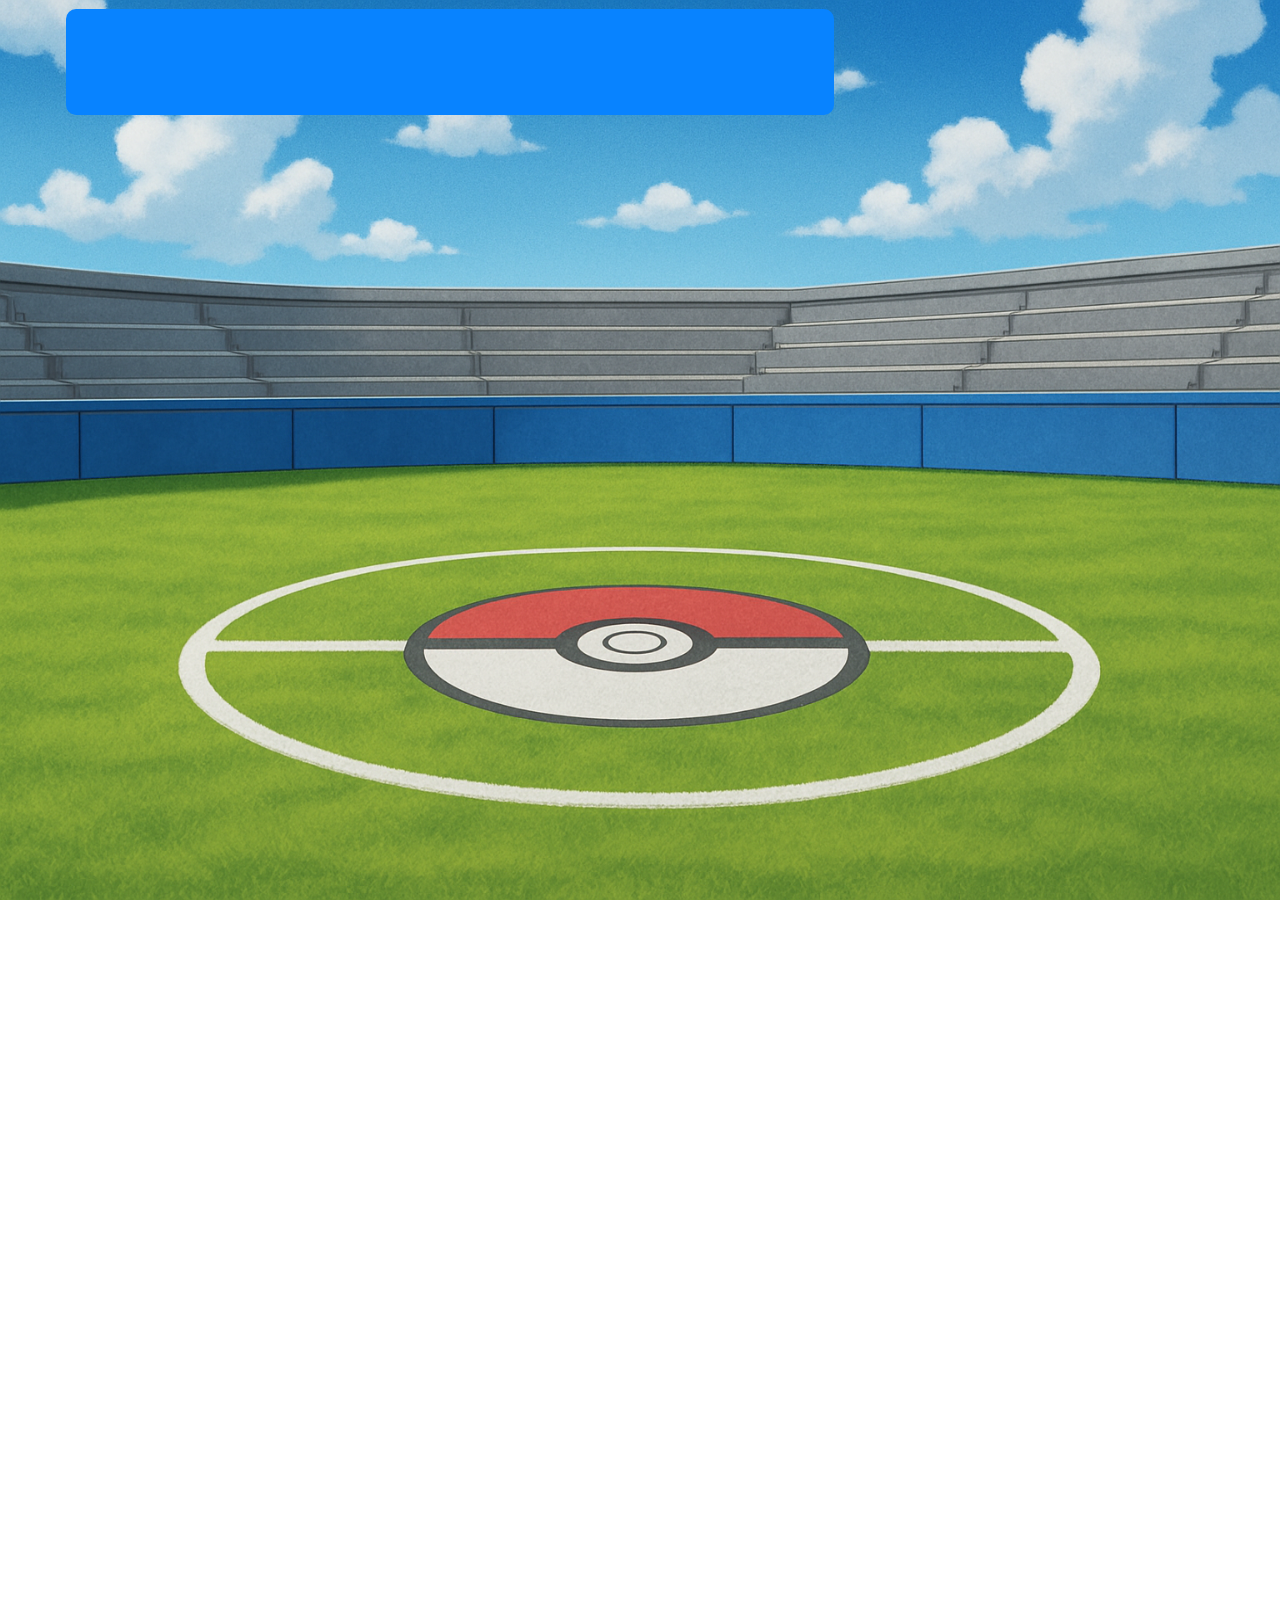
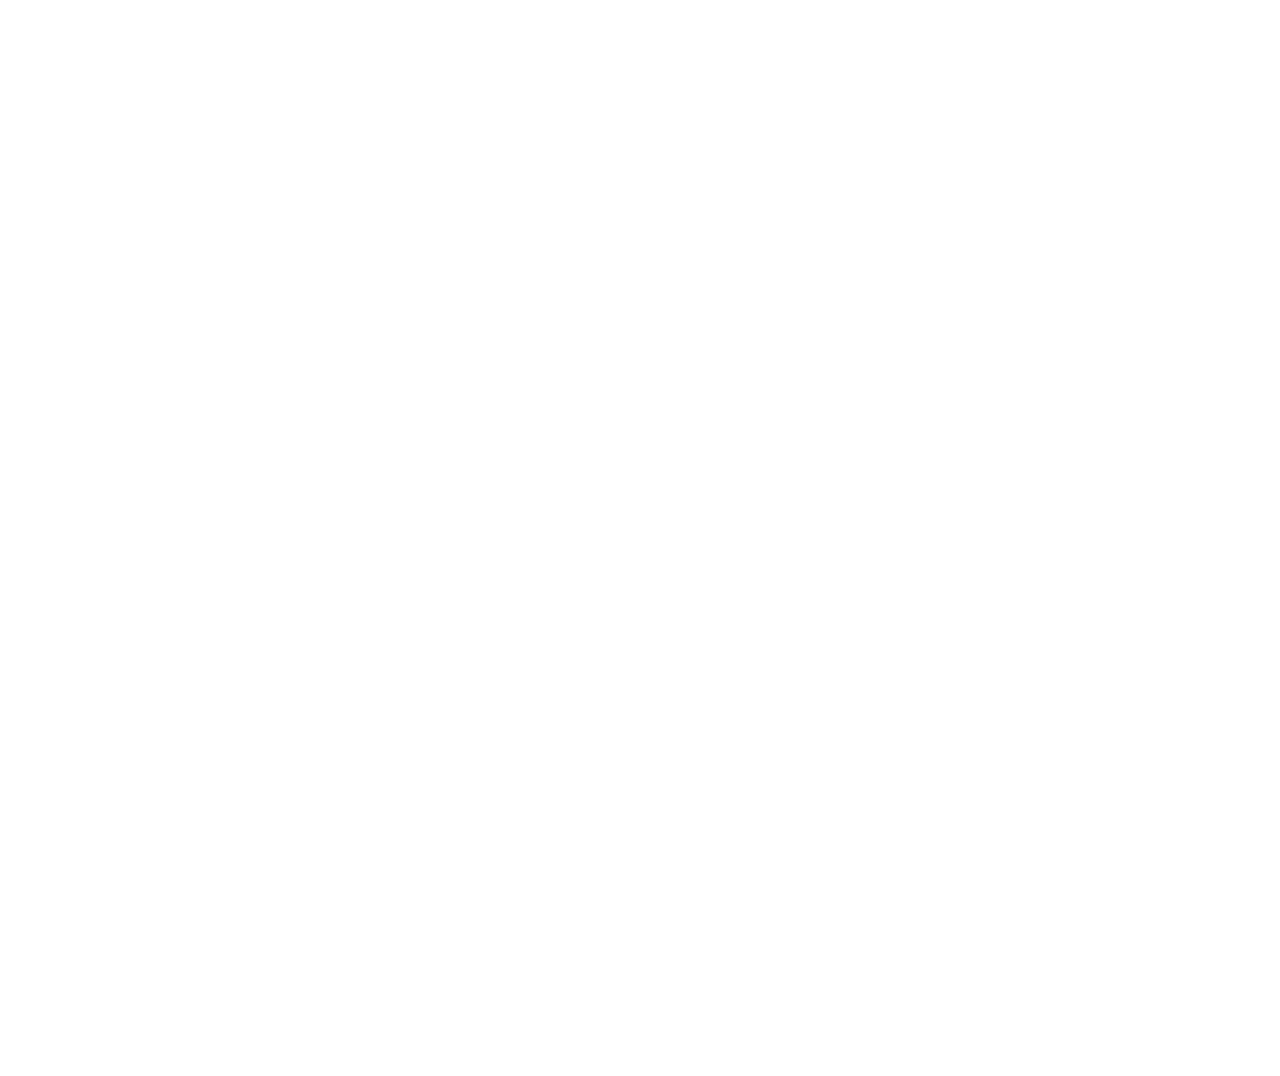
<file: battle.html>
<!DOCTYPE html>
<html lang="en">
<head>
    <meta charset="UTF-8">
    <meta name="viewport" content="width=device-width, initial-scale=1.0">
    <title>BattleGround</title>
    <link rel="stylesheet" href="battle.css">
</head>
<body>
    <audio src="/audiofile/battle.mp3" type="audio/mpeg" autoplay loop></audio>
    <div class="player1"></div>
    <div class="main_ground">
        <div class="p1"></div>
        <div class="p2"></div>
        <div class="textarea"></div>
    </div>
    <!-- <textarea></textarea> -->
    <div class="player2"></div>
</body>
<script src="battle.js" type="module"></script>
</html>
</file>
<file: battle.css>
body{
      background-image: url("/pokeballfile/battle_ground.png");
      background-size: 100vw 100vh;
      background-repeat: no-repeat;
      overflow-x: hidden;
      overflow-y: hidden;
}

#body {

  background-repeat: no-repeat;
  display: flex;
  flex-direction: row;
  justify-content: center;
  font-family: 'Pixelify Sans' , sans-serif;
}
audio {
  display: none;
}

.textarea {
  position:absolute;
  background-color: rgb(8, 131, 255);
  z-index: 1;
  background-size: 100% 100%;
  color: #F1F1EC;
  overflow: auto;
  padding-top: 1rem;
  top: 1vh;
  height: 10%;
  width: 60%;
  position: absolute;
  margin: auto;
  margin-bottom: 10rem;
  border-radius: 0.625rem;
}
div {
  cursor: pointer;
}
.player1 {
  width: 15%;
  display: flex;
  flex-direction: column;
  align-items: space-around;
  justify-content: space-around;
  row-gap: 2vh;
  height: 90vh;
}
.main_ground {
  margin-top: 10vh;
  display: flex;
  flex-direction: row;
  text-align: center;
  justify-content: space-around;
  align-items: center;
  width: 70%;
}
.player2 {
  width: 15%;
  display: flex;
  flex-direction: column;
  align-items: space-around;
  justify-content: space-around;
  row-gap: 2vh;
  height: 90vh;
}

.p1 {
  display: flex;
  flex-direction: column;
  align-items: center;
  padding: 0;
  height: 70vh;
  margin-top : 20rem;
}
.p1 img{
  height: 10vh;
  padding-bottom:3rem;
}

.p2 {
  display: flex;
  flex-direction: column;
  align-items: center;
  padding: 0;
  height: 70vh;
  margin-top : 20rem;
}

.p2 img{
  height: 10vh;
  padding-bottom:3rem;
}

.player1 div {
  position:relative;
  background-image: url("/pokeballfile/closed_pokeball.png");
  background-repeat: no-repeat;
  background-size: contain;
  background-position: center;
  height: 10vh;
  width: auto;
  display: flex;
  flex-direction: column;
  justify-content: center;
  align-items: center;
  text-align: center;
  scale : 1;
  margin : 0;
  padding : 0;
}
.player1 div p{
  position:absolute;
  top:100%;
  
}
.player2 div {
  position:relative;
  background-image: url("/pokeballfile/closed_pokeball.png");
  background-repeat: no-repeat;
  background-size: contain;
  background-position: center;
  height: 10vh;
  width: auto;
  display: flex;
  flex-direction: column;
  justify-content: center;
  align-items: center;
  text-align: center;
  scale : 1;
  margin : 0;
  padding : 0;
}

.player2 div p{
  position:absolute;
  top:100%;
  
}

.loading_gif{
    padding-top: 5rem;
    padding-left: 30rem;
    padding-right: 30rem;
    margin: 0;
    top: 0;
    right: 0;
    left: 0;
    bottom: 0;
  background-color: yellow;
    display: flex;
    flex-direction: column;
    justify-content: center;
    align-items: center;
}
.loading_bar{
    margin-top: 5rem;
    margin-bottom: 5rem;
}
.pokemon_running{
    height: 20rem;
}

.reddiv{
  width : 10rem;
  margin-top : -2.2rem;
  z-index : -1;
  height : 2rem;
  background-color : red;
  border : white 0.2rem solid;
  border-radius : 1rem;
}

.healthtextp{
background-color : #86a93c;
border : white 0.2rem solid;
border-radius : 1rem;
padding : 1rem;
}

.healthtext{
/* margin-top : 5rem; */
background-color : green;
height : 2rem;
border-radius : 1rem;
font-size : 1.875rem;
}

.buttonheavy{
background-color : #d35f56;
margin-right : 0.625rem;
width : 10rem;
height : 2.5rem;
border : white 0.2rem solid;
border-radius : 1rem;
}

.attackdiv{
width : 20rem;
height : 15rem;
display :flex;
flex-direction : row;
justify-content : space-around;
margin-top : 0.625rem;
}

.buttonlight{
border : white 0.2rem solid;
border-radius : 1rem;
background-color : #e2e1d9;
width : 10rem;
font-size : 1.25rem;
font-size : 1.25rem;
height : 2.5rem;
}

.name{
font-weight : bolder;
font-size : 2vh;
color : red;
}

.img{
visibility : hidden;
scale :3;
/* transform: translateX(5rem); */
}

.text{
  font-size : 1.875rem;
}
</file>
